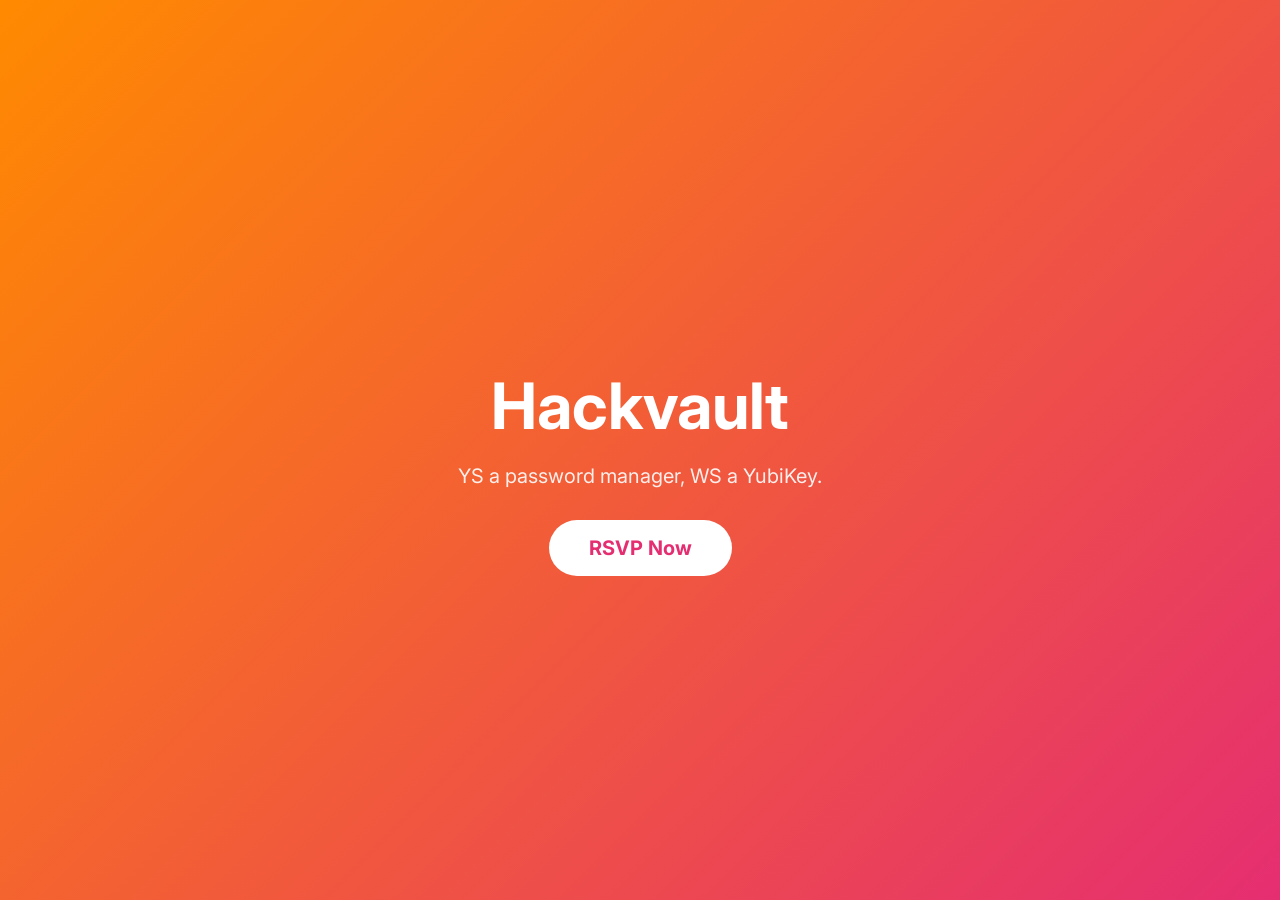
<file: index.html>
<!DOCTYPE html>
<html lang="en">
<head>
  <meta charset="UTF-8" />
  <meta name="viewport" content="width=device-width, initial-scale=1.0" />
  <title>Hackvault</title>
  <link rel="stylesheet" href="style.css" />
</head>
<body>
  <div class="container">
    <h1 class="title">Hackvault</h1>
    <p class="subtitle">YS a password manager, WS a YubiKey.</p>
    <a href="https://tally.so/r/n0pMD6" target="_blank" class="rsvp-btn">RSVP Now</a>
  </div>
</body>
</html>
</file>
<file: style.css>
@import url('https://fonts.googleapis.com/css2?family=Inter:wght@400;700&display=swap');

body {
  margin: 0;
  height: 100vh;
  display: flex;
  justify-content: center;
  align-items: center;
  background: linear-gradient(135deg, #ff8a00, #e52e71);
  font-family: 'Inter', sans-serif;
  color: white;
  text-align: center;
}

.container {
  max-width: 600px;
  padding: 20px;
}

.title {
  font-size: 4rem;
  font-weight: 700;
  margin-bottom: 0.5rem;
}

.subtitle {
  font-size: 1.25rem;
  margin-bottom: 2rem;
  opacity: 0.9;
}

.rsvp-btn {
  display: inline-block;
  background: white;
  color: #e52e71;
  font-weight: 700;
  text-decoration: none;
  padding: 1rem 2.5rem;
  border-radius: 50px;
  font-size: 1.25rem;
  transition: transform 0.2s ease, box-shadow 0.2s ease;
}

.rsvp-btn:hover {
  transform: scale(1.05);
  box-shadow: 0 0 20px rgba(255, 255, 255, 0.5);
}
</file>
